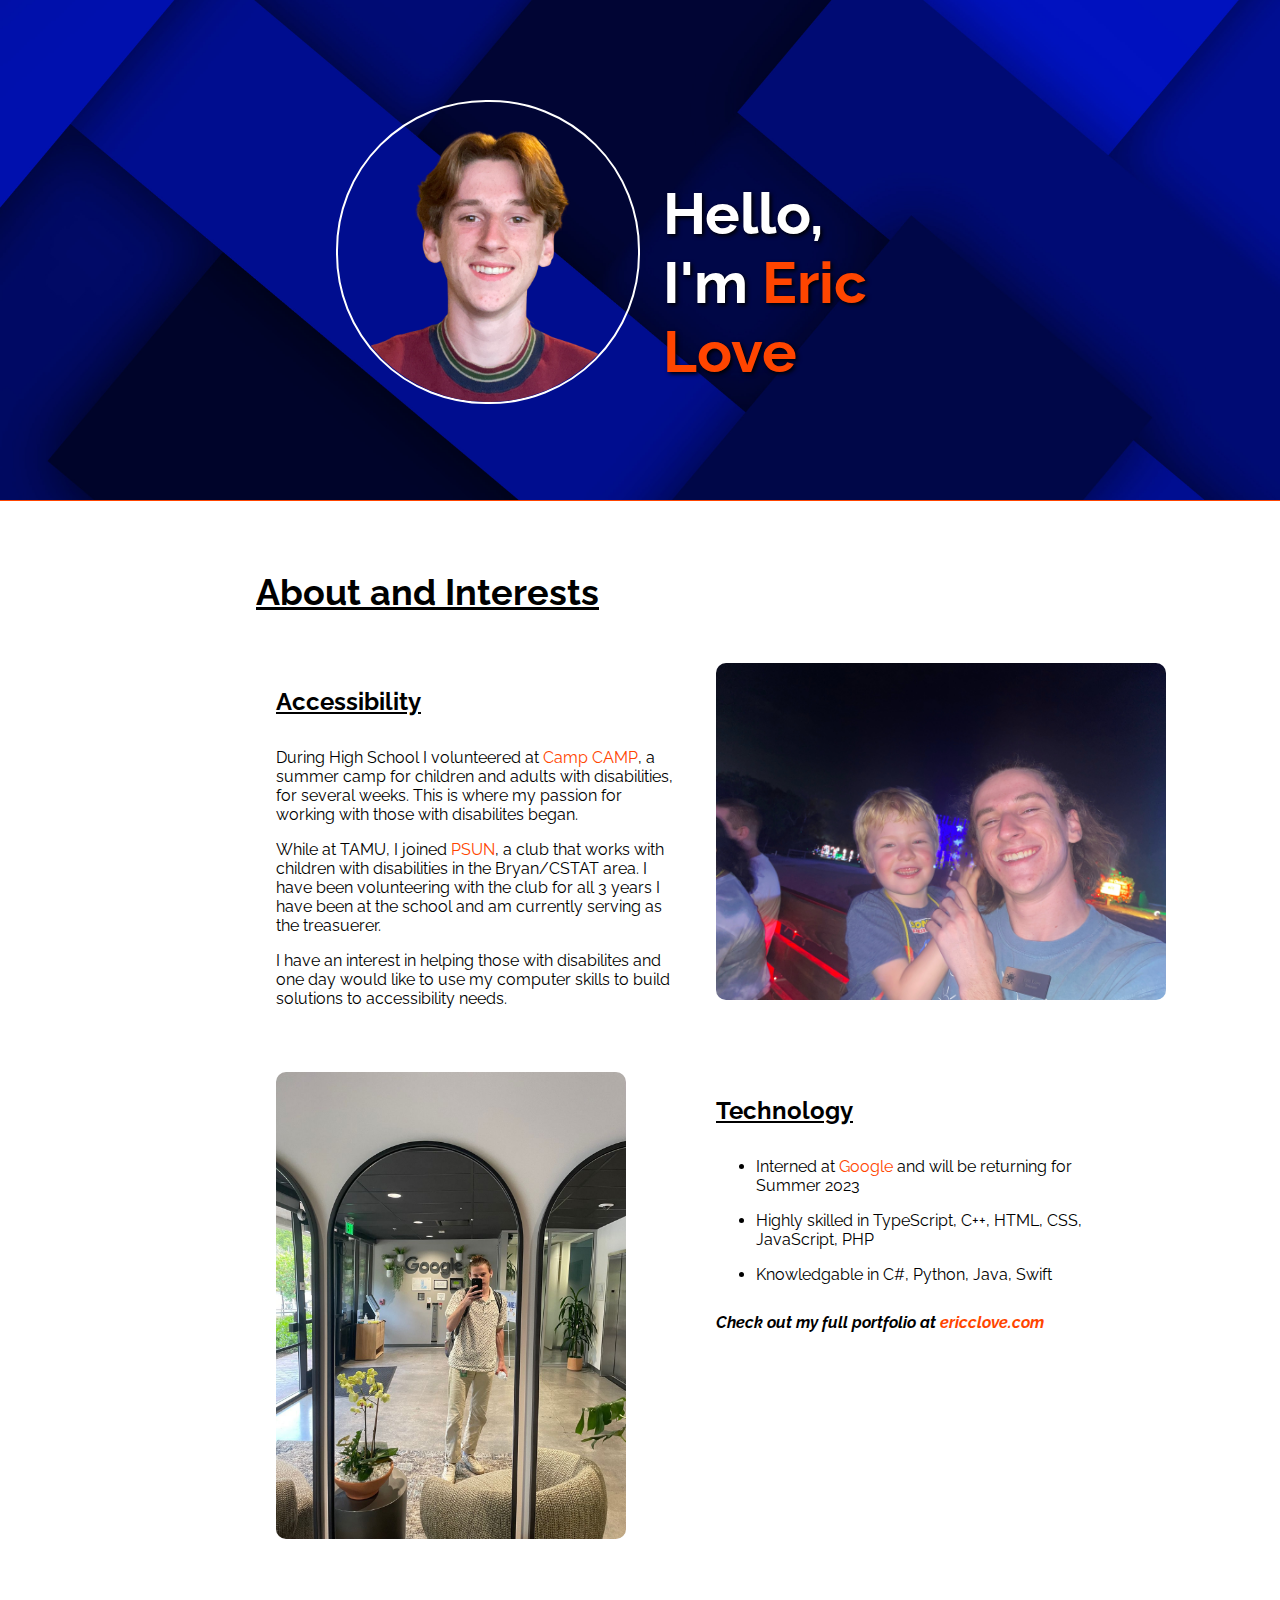
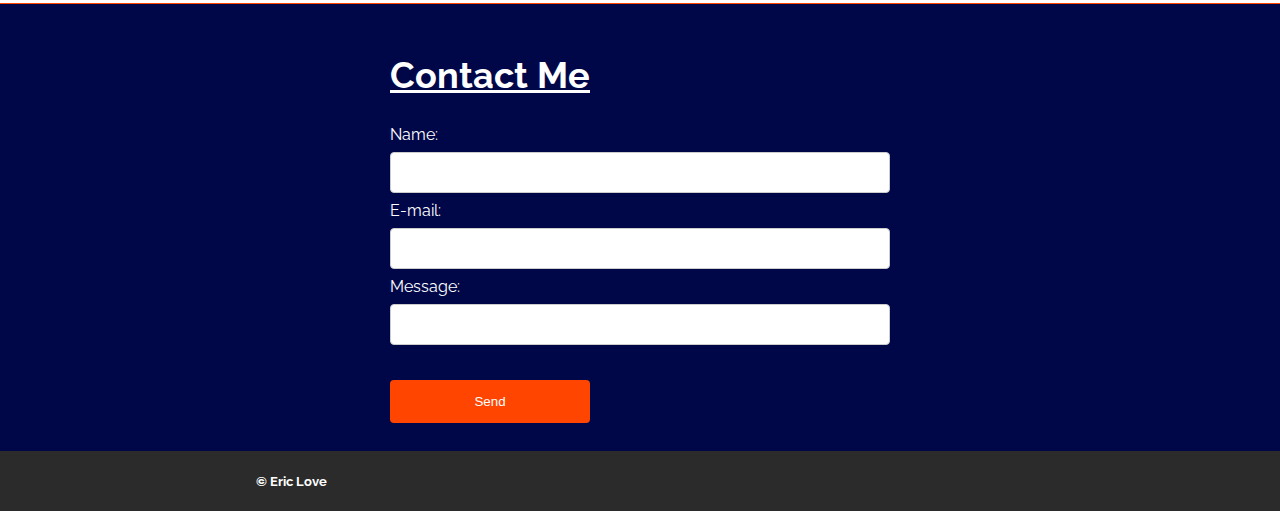
<file: accessible-bio/index.html>
<!DOCTYPE html>
<html>
    <head>
        <title>Eric Love Bio</title>
        <link rel="icon" type="image/x-icon" href="img/me.ico">

        <!-- HOSTED -->
        <link rel="stylesheet"
            href="https://fonts.googleapis.com/css?family=Raleway">

        <!-- LOCAL -->
        <link rel="stylesheet" href="style.css"/>
    </head>
    <body>
        <section class="header">
            <div class="container grid-wrapper-1">
                <div class="grid-item">
                    <img src="img/me.png" class="me-img" alt="A headshot of me,
                        Eric
                        Love,
                        smiling"/>
                </div>
                <div class="grid-item welcome">
                    <h1>Hello, <br>I'm <span class="name">Eric Love</span></h1>
                </div>
            </div>
        </section>
        <section class="about">
            <div class="container">
                <h2>About and Interests</h2>
                <div class="grid-wrapper-2">
                    <div class="grid-item">
                        <h3>Accessibility</h3>
                        <ul class="access-li">
                            <li>During High School I volunteered at <a
                                    href="https://campcamp.org"
                                    class="link-anim" target="_blank">Camp CAMP</a>,
                                a
                                summer camp for children and adults with
                                disabilities, for several weeks. This is where
                                my passion for working with those with
                                disabilites began.</li>
                            <li>While at TAMU, I joined <a
                                    href="http://psuntamu.weebly.com/"
                                    class="link-anim" target="_blank">PSUN</a>,
                                a club that works
                                with children with disabilities in the
                                Bryan/CSTAT area. I have been volunteering with
                                the club for all 3 years I have been at the
                                school and am currently serving as the
                                treasuerer.</li>
                            <li>I have an interest in helping those with
                                disabilites and one day would like to use my
                                computer skills to build solutions to
                                accessibility needs.</li>
                        </ul>
                    </div>
                    <div class="grid-item">
                        <img src="img/psun.jpg" class="img psun-img" alt="A
                            picture of
                            me with a participant at PSUN, the organization that
                            I volunteer at"/>
                    </div>
                    <div class="grid-item">
                        <img src="img/google.jpg" class="img google-img" alt="A
                            picture of
                            me in the building I worked at for my internship
                            with Google"/>
                    </div>
                    <div class="grid-item">
                        <h3>Technology</h3>
                        <ul>
                            <li>Interned at <a
                                    href="https://google.com"
                                    class="link-anim" target="_blank">Google</a>
                                and will be
                                returning for
                                Summer
                                2023</li>
                            <li>Highly skilled in TypeScript, C++, HTML, CSS,
                                JavaScript,
                                PHP</li>
                            <li>Knowledgable in C#, Python, Java, Swift</li>
                        </ul>
                        <h4><em>Check out my full portfolio at <a
                                    href="http://ericclove.com"
                                    class="link-anim" target="_blank">ericclove.com</a></em></h4>
                    </div>
                </div>
            </div>
        </section>
        <section class="contact">
            <div class="container">
                <h2>Contact Me</h2>
                <form action="mailto:eric.love02@tamu.edu" method="post"
                    enctype="text/plain">
                    Name:<br>
                    <input type="text" name="name"><br>
                    E-mail:<br>
                    <input type="text" name="email"><br>
                    Message:<br>
                    <input type="text" name="message"><br><br>
                    <input type="submit" value="Send">
                </form>

            </div>
        </section>
        <footer class="footer">
            <div class="container">
                <h5>&#169; Eric Love</h5>
            </div>
        </footer>

    </body>
</html>
</file>
<file: accessible-bio/style.css>
body {
    margin: 0;
    width: 100vw;
    height: 100vh;
    font-family: 'Raleway';
    background-color: gray;
    overflow-x: hidden;
}

h1 {
    font-size: 58px;
    text-shadow: 2px 2px 4px black;
}

h2 {
    font-size: 36px;
    text-decoration: underline;
}

h3 {
    font-size: 24px;
    text-decoration: underline;
}

.name {
    color: orangered;
}

.header {
    /* background-color: #00688B; */
    background-image: url('img/bkg-image.jpg');
    background-position: 0;
    background-repeat: no-repeat;
    background-size: cover;
    display: flex;
    margin: 0;
    height: 500px;
    border-bottom: 1px solid orangered;
}

.header .container {
    margin-top: 100px;
}

.header .container .welcome {
    /* font-size: 58px; */
    margin: 40px 100px;
    color: white;
}

.about {
    padding: 40px 0;
    margin: 0;
    display: flex;
    background-color: white;
    border-bottom: 1px solid orangered;
}

.about li {
    padding: 8px 0;
}

.psun-img {
    width: 450px;
}

.about .access-li li {
    margin-left: -40px;
}

.google-img {
    width: 350px;
}

.about .access-li {
    list-style-type: none;
}

.about .grid-item {
    padding: 20px;
}

.contact {
    background-color: #000748;
    padding: 20px 0;
    color: white;
    display: flex;
    margin: 0;
}

.footer {
    background-color: #2b2b2b;
    display: flex;
    margin: 0;
    color: white;
}

.container {
    margin: 0 20%;
}

.me-img {
    width: 300px;
    border: 2px solid white;
    border-radius: 150px;
    margin-left: 80px;
}

.img {
    border-radius: 10px;
}

.link-anim {
    text-decoration: none;
    color: orangered;
    display: inline-block;
    position: relative;
}

.link-anim:after {
    content: '';
    width: 100%;
    position: absolute;
    background-color: #000;
    height: 2px;
    bottom: 0;
    left: 0;
    transform: scaleX(0);
    transform-origin: bottom right;
    transition: transform 0.25s ease-out;
}

.link-anim:hover:after {
    transform: scaleX(1);
    transform-origin: bottom left;
}

.grid-wrapper-1 {
    display: grid;
    width: 100%;
    grid-template-columns: 40% 60%;
}

.grid-wrapper-2 {
    display: grid;
    width: 100%;
    grid-template-columns: 50% 50%;
}

.contact {
    justify-content: center;
}

.contact form {
    width: 500px;
}

input[type=text] {
    width: 100%;
    padding: 12px 20px;
    margin: 8px 0;
    display: inline-block;
    border: 1px solid #ccc;
    border-radius: 4px;
    box-sizing: border-box;
}

input[type=submit] {
    width: 40%;
    background-color: orangered;
    color: white;
    padding: 14px 20px;
    margin: 8px 0;
    border: none;
    border-radius: 4px;
    cursor: pointer;
    transition: background-color .3s ease-in-out;
}

input[type=submit]:hover {
    background-color: rgb(171, 46, 0);
}
</file>
